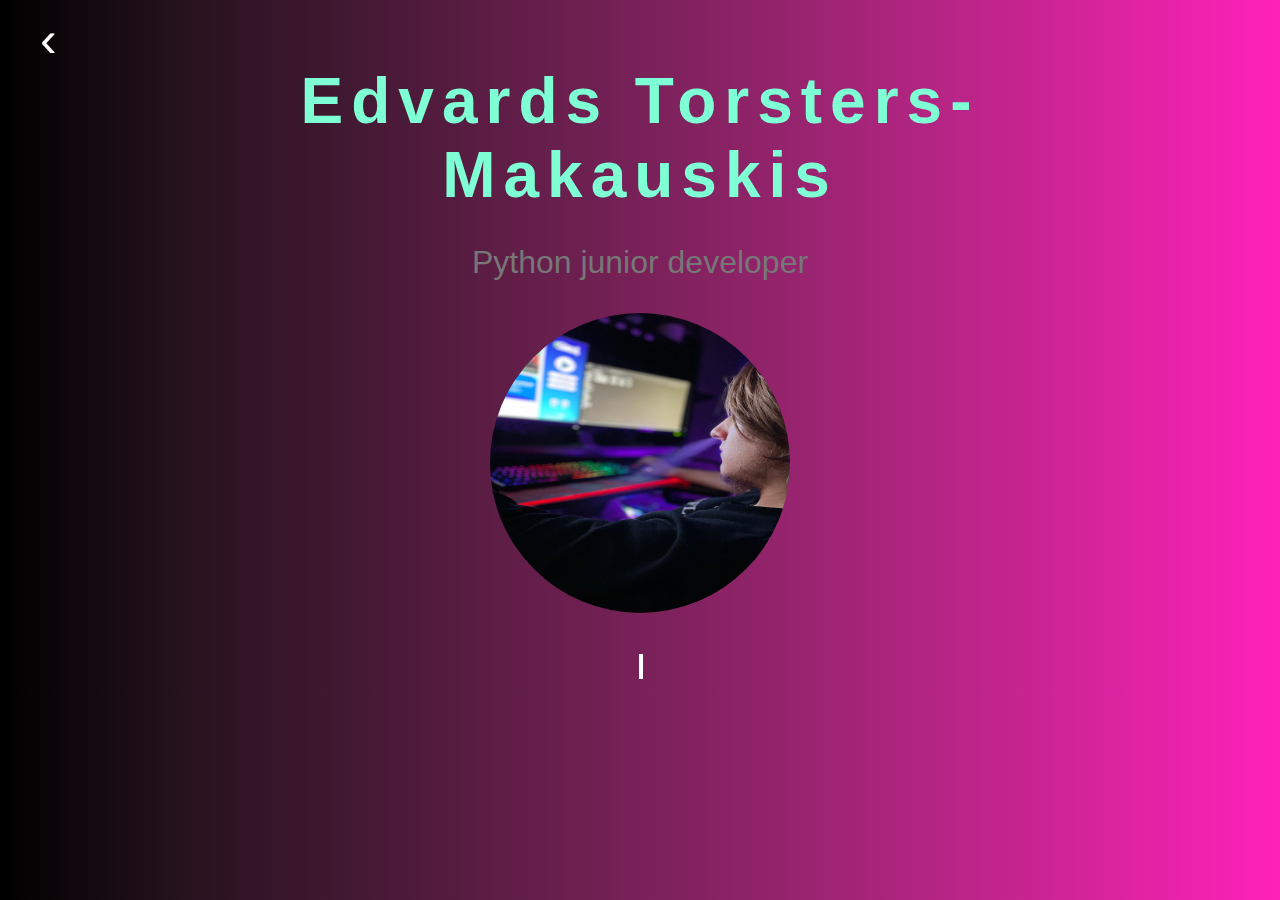
<file: Viztkarte/template/abaut.html>
<!DOCTYPE html>
<html lang="en">
<head>
    <meta charset="UTF-8">
    <meta http-equiv="X-UA-Compatible" content="IE=edge">
    <meta name="viewport" content="width=device-width, initial-scale=1.0">
    <link rel="stylesheet" href="/Viztkarte/static/css/abaut.css">
    <title>About</title>
</head>
<body>
    <div class="c">
        <a href="/Viztkarte/template/index.html"><span>&#8249;</span></a>
    </div>
    <div class="container">
        <h1>Edvards Torsters-Makauskis</h1>
        <h2>Python junior developer</h2>
        <div class="image">
            <img src="/Viztkarte/static/image/My-img.jpg" alt="">
        </div>
        <div class="typewriter">
            <p id="text">
                Es esmu Python junior developers. Mācos Rīgas Valsts Tehnikuma par Programmēšanas tehniķi. Dzīvoju Rīgā.
                Latviešu valodas zināšanas ir augsta un angļu valodu zināšanas vidējas. Īpaši nav nekādu darba pieredzes šajā jomā, bet māku strādāt ar Django un flask.
                Māku strādāt ar datubāzi Mysql. Ir ari pieredze pie citām programēšanas valodām piemēram:C# un C++.
            </p>
        </div>
    </div>

</body>

<script src="/Viztkarte/static/js/abaut.js"></script>
</html>
</file>
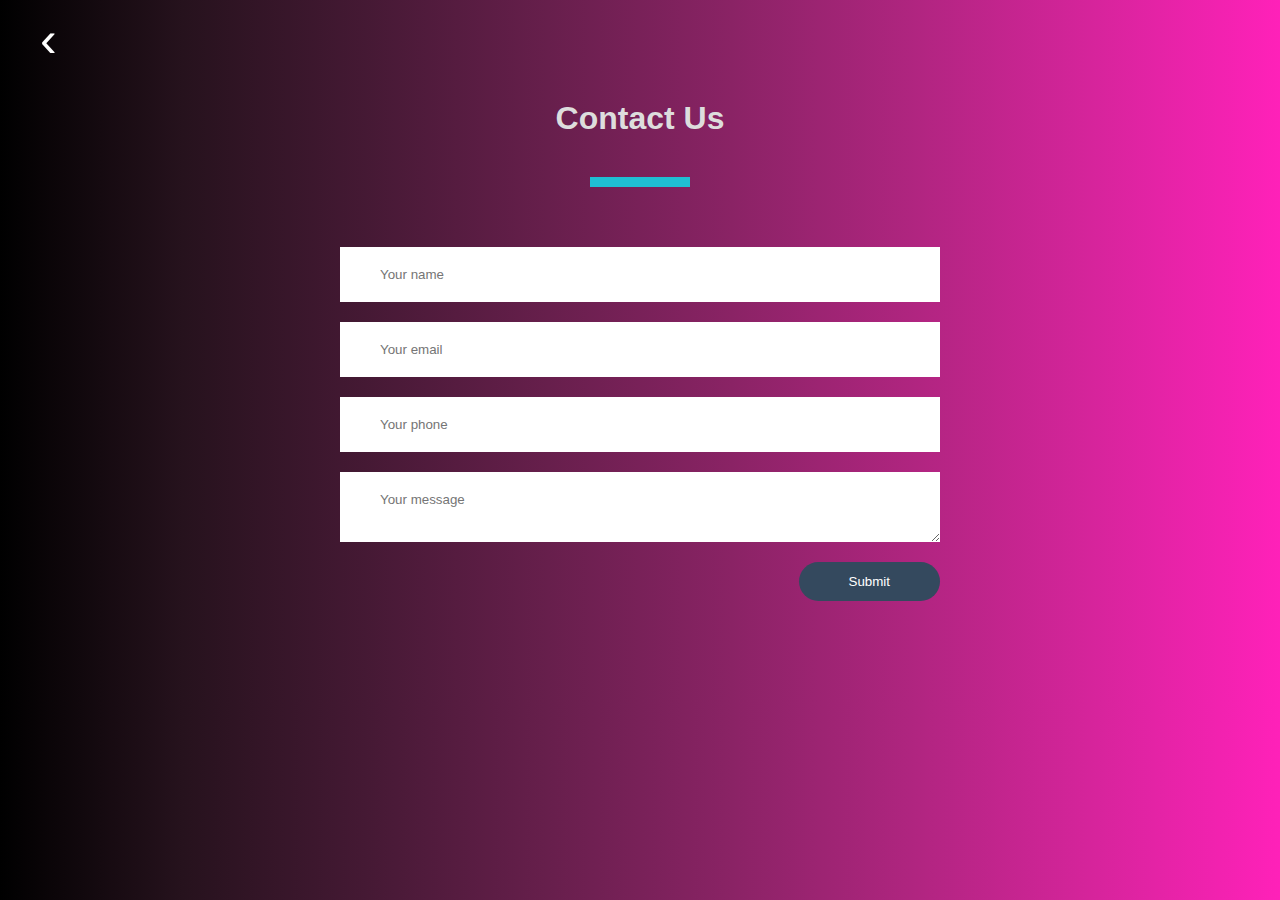
<file: Viztkarte/template/contact.html>
<!DOCTYPE html>
<html lang="en">
<head>
    <meta charset="UTF-8">
    <meta http-equiv="X-UA-Compatible" content="IE=edge">
    <meta name="viewport" content="width=device-width, initial-scale=1.0">
    <title>Contact Us</title>
    <link rel="stylesheet" href="/Viztkarte/static/css/contact.css">
</head>
<body>
    <div class="c">
        <a href="/Viztkarte/template/index.html"><span>&#8249;</span></a>
</div>
<div class="contact-section">

    <h1>Contact Us</h1>

    <div class="border"></div>

    <div class="contact-form">
        <input type="text" class="contact-form-text" placeholder="Your name">
        <input type="email" class="contact-form-text" placeholder="Your email">
        <input type="text" class="contact-form-text" placeholder="Your phone">
        <textarea class="contact-form-text" placeholder="Your message"></textarea>
        <input type="submit" class="contact-form-btn">
    </from>
</div>
</div>

</body>
</html>
</file>
<file: Viztkarte/static/css/abaut.css>
*{
    margin: 0;
    padding: 0;
    box-sizing: border-box;
}

html body{
    animation: 1s ease-out 0s 1 slideInFromLeft;
font-family: 'Roboto', sans-serif;
/* From https://css.glass */
background: linear-gradient(90deg, #000000, #26121d, #451934, #671f4c, #8a2365, #b02580, #d7249c, #ff21b9);

}

.image img{
    width: 300px;
    height: 300px;
    border-top-left-radius: 50% 50%;
    border-top-right-radius: 50% 50%;
    border-bottom-right-radius: 50% 50%;
    border-bottom-left-radius: 50% 50%;
    margin-top: 2rem;
    margin-bottom: 5rem;
}

.container{
    max-width: 1100px;
    margin: 0 auto;
    padding: 0 3rem;
    margin-top: 4rem;
    text-align: center;
}

h1{
    color: aquamarine;
    font-size: 4rem;
    font-weight: 700;
    letter-spacing: 8px;
    margin-bottom: 2rem;
}

h2{
    color: #777;
    font-size: 2rem;
    font-weight: 400;
}


.typewriter {
    margin-top: -3rem;
    font-family: 'Anonymous Pro', monospace;
}
.typewriter p{
    color: #fff;
    font-size: 2rem;
    color: #fff;
    margin-bottom: 5rem;
    overflow: hidden;
    margin: 0 auto;
    display: inline-block;

}
.typewriter p:after{
    content: '';
    display: inline-block;
    background-color: white;
    margin-left: 2px;
    height: 25px;
    width: 4px;
    animation: cursor 0.4s infinite;
}

/* The typewriter cursor effect */
@keyframes cursor {
    0% { opacity: 1; }
    49% { opacity: 1; }
    50% { opacity: 0; }
    100% { opacity: 0; }
}

span {
    content: "\2039";
    color: #fff;
    font-size: 50px;
    position: absolute;
    left: 40px;
    top: 10px;
    cursor: pointer;
  }

  @keyframes slideInFromLeft {
    0% {
      transform: translateX(-100%);
    }
    100% {
      transform: translateX(0);
    }
  }
</file>
<file: Viztkarte/static/css/contact.css>
*{
    margin: 0;
    padding: 0;
    font-family: 'montserrat',sans-serif;
}

html body{
        display: grid;
        height: 100%;
        width: 100%;
        background: linear-gradient(90deg, #000000, #26121d, #451934, #671f4c, #8a2365, #b02580, #d7249c, #ff21b9);
        background-repeat: repeat-y;
    padding: 100px 0;
    animation: 1s ease-out 0s 1 slideInFromLeft;
}


/* .contact-section{
    background: url(/Viztkarte/static/image/backgroud.jpg) no-repeat center;
    background-size: cover;
} */

.contact-section h1{
text-align: center;
color: #ddd;
}

.border{
    width: 100px;
    height: 10px;
    background: #1fbed3;
    margin: 40px auto;
}

.contact-form{
    max-width: 600px;
    margin: auto;
    padding: 0 10px;
    overflow: hidden;
}

.contact-form-text{
    display: block;
    width: 100%;
    box-sizing: border-box;
    margin: 20px 0;
    border: 0;
    background: rgb(255, 255, 255);
    padding: 20px 40px;
    outline: none;
    color: rgb(0, 0, 0);
    transition: 0.5s;
}

.contact-form-text:focus{
    box-shadow: 0 0 10px 4px #ff00dd;
}

.textarea.contact-form-text{
    resize: none;
    height: 120px;
}

.contact-form-btn{
    float: right;
    border: 0;
    background: #34495e;
    color: #fff;
    padding: 12px 50px;
    border-radius: 20px;
    cursor: pointer;
    transition: 0.5s;
}

.contact-form-btn:hover{
    background-color: #2980b9;
}

span {
    content: "\2039";
    color: #fff;
    font-size: 50px;
    position: absolute;
    left: 40px;
    top: 10px;
    cursor: pointer;
  }

  @keyframes slideInFromLeft {
    0% {
      transform: translateX(-100%);
    }
    100% {
      transform: translateX(0);
    }
  }
</file>
